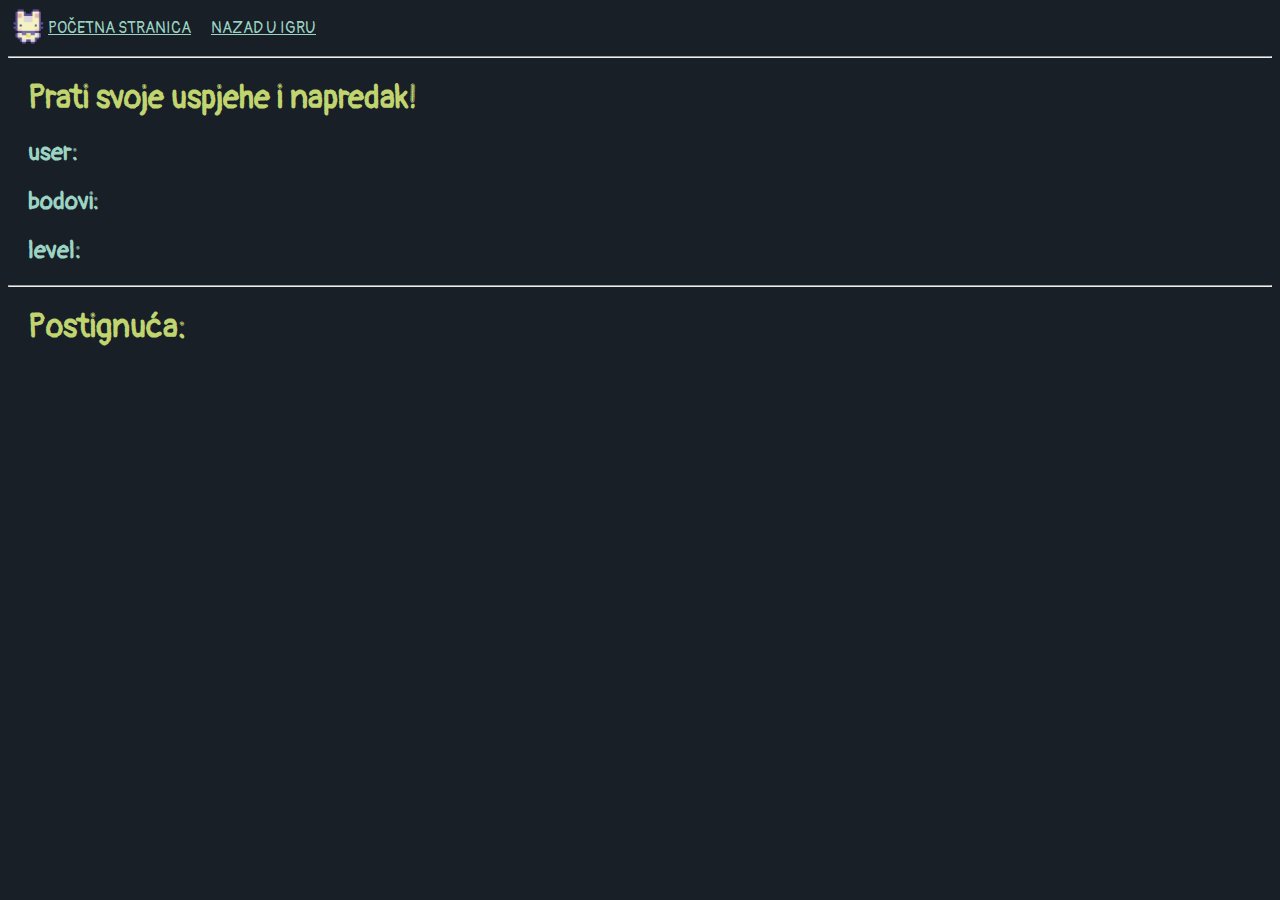
<file: achievements.html>
<!DOCTYPE html>
<html lang="en">
<head>
    <meta charset="UTF-8">
    <meta http-equiv="X-UA-Compatible" content="IE=edge">
    <meta name="viewport" content="width=device-width, initial-scale=1.0">
    <title>Document</title>
    <link rel="preconnect" href="https://fonts.googleapis.com">
    <link rel="preconnect" href="https://fonts.gstatic.com" crossorigin>
    <link href="https://fonts.googleapis.com/css2?family=Pangolin&display=swap" rel="stylesheet">
    <link rel="stylesheet" type="text/css" href="achievements.css">
<style>
    body{
        font-family: 'Pangolin', cursive;
    }
</style>
</head>
<body style="background-color: rgb(25, 31, 39); ">
    <div class="home-container">
		<img src="./img/rabbit.png" alt="" class="icon">
		<a href="home.html" class="home" style="margin-right: 20px;">POČETNA STRANICA</a>
        <a href="index.html" class="home">NAZAD U IGRU</a>
	</div>
    <hr>
    <h1>Prati svoje uspjehe i napredak!</h1>
    <h2 id="user">user: </h2>
    <h2 id="points">bodovi: </h2>
    <h2 id="level">level: </h2>
    <hr>
    <h1>Postignuća: </h1>
    <div id="achContainer" style="display: grid; grid-template-columns: repeat(6, 1fr);">
    </div>
</body>
</html>
<script src="achievements.js"></script>
</file>
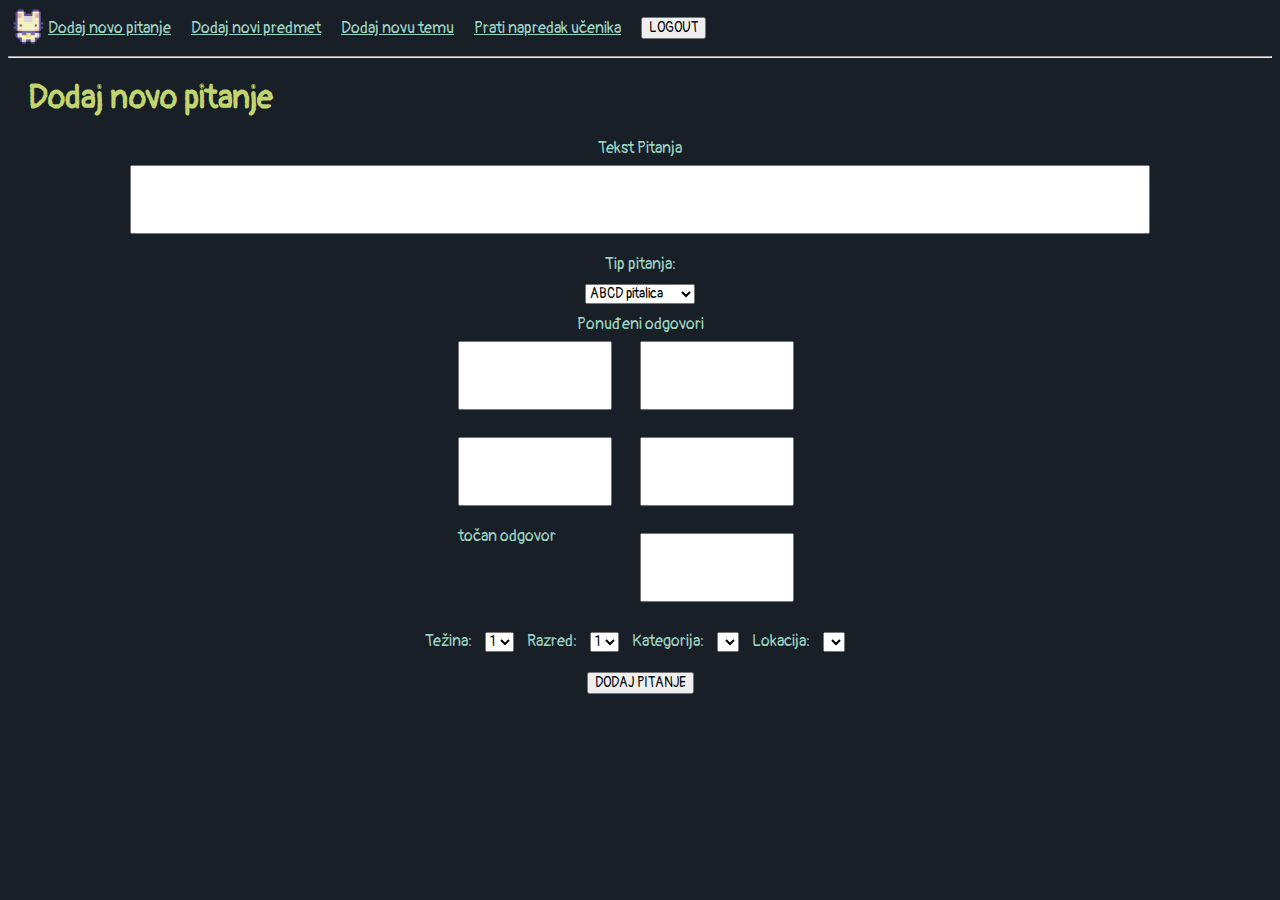
<file: admin.html>
<!DOCTYPE html>
<html lang="en">
<head>
    <meta charset="UTF-8">
    <link rel="stylesheet" type="text/css" href="admin.css">
    <meta http-equiv="X-UA-Compatible" content="IE=edge">
    <meta name="viewport" content="width=device-width, initial-scale=1.0">
    <link rel="preconnect" href="https://fonts.googleapis.com">
    <link rel="preconnect" href="https://fonts.gstatic.com" crossorigin>
    <link href="https://fonts.googleapis.com/css2?family=Pangolin&display=swap" rel="stylesheet">
    <title>Document</title>
    <style>
        *{
            font-family: 'Pangolin', cursive;
        }
    </style>
</head>
<body>
    <div class="home-container">
		<img src="./img/rabbit.png" alt="" class="icon">
		<a href="admin.html" class="" style="margin-right: 20px;">Dodaj novo pitanje</a>
        <a href="admin2.html" class="" style="margin-right: 20px;">Dodaj novi predmet </a>
        <a href="admin2.html" class="" style="margin-right: 20px;">Dodaj novu temu </a>
        <a href="admin3.html" class="" style="margin-right: 20px;">Prati napredak učenika</a>
        <button id="logout">LOGOUT</button>
	</div>
    <hr>
    <div id="pitanja">
        <h1 class="naslov">Dodaj novo pitanje</h1>
        <form id="questions">
            <label for="question">Tekst Pitanja</label>
            <input type="text" id="question" name="question" required>
            <label for="type">Tip pitanja:</label>
            <select id="type" name="level" required>
                <option value="1">ABCD pitalica</option>
                <option value="2">Točno Netočno</option>
                <option value="3">Slobodni unos</option>
            </select>
            <label id="answers"for="answers">Ponuđeni odgovori</label>
            <div class="answers">
                <input type="text" id="a">
                <input type="text" id="b">
                <input type="text" id="c">
                <input type="text" id="d">
                <label for="answer">točan odgovor</label>
                <input type="text" id="answer" required>
            </div>
            <div>
                <label for="level">Težina:</label>
                <select id="level" name="level" required>
                    <option value="1">1</option>
                    <option value="2">2</option>
                    <option value="3">3</option>
                </select>
                <label for="level">Razred:</label>
                <select id="grade" name="level" required>
                    <option value="1">1</option>
                    <option value="2">2</option>
                    <option value="3">3</option>
                </select>
                <label for="category">Kategorija:</label>
                <select id="categorySelect" name="category" required>
                </select>
                <label for="place">Lokacija:</label>
                <select id="placeSelect" name="place" required>

                </select>
                
            </div>
            <button type="submit" id="addQuestion" style="margin-top: 10px;">DODAJ PITANJE</button>
        </form>
    </div>
</body>
</html>

<script src="admin.js"></script>
</file>
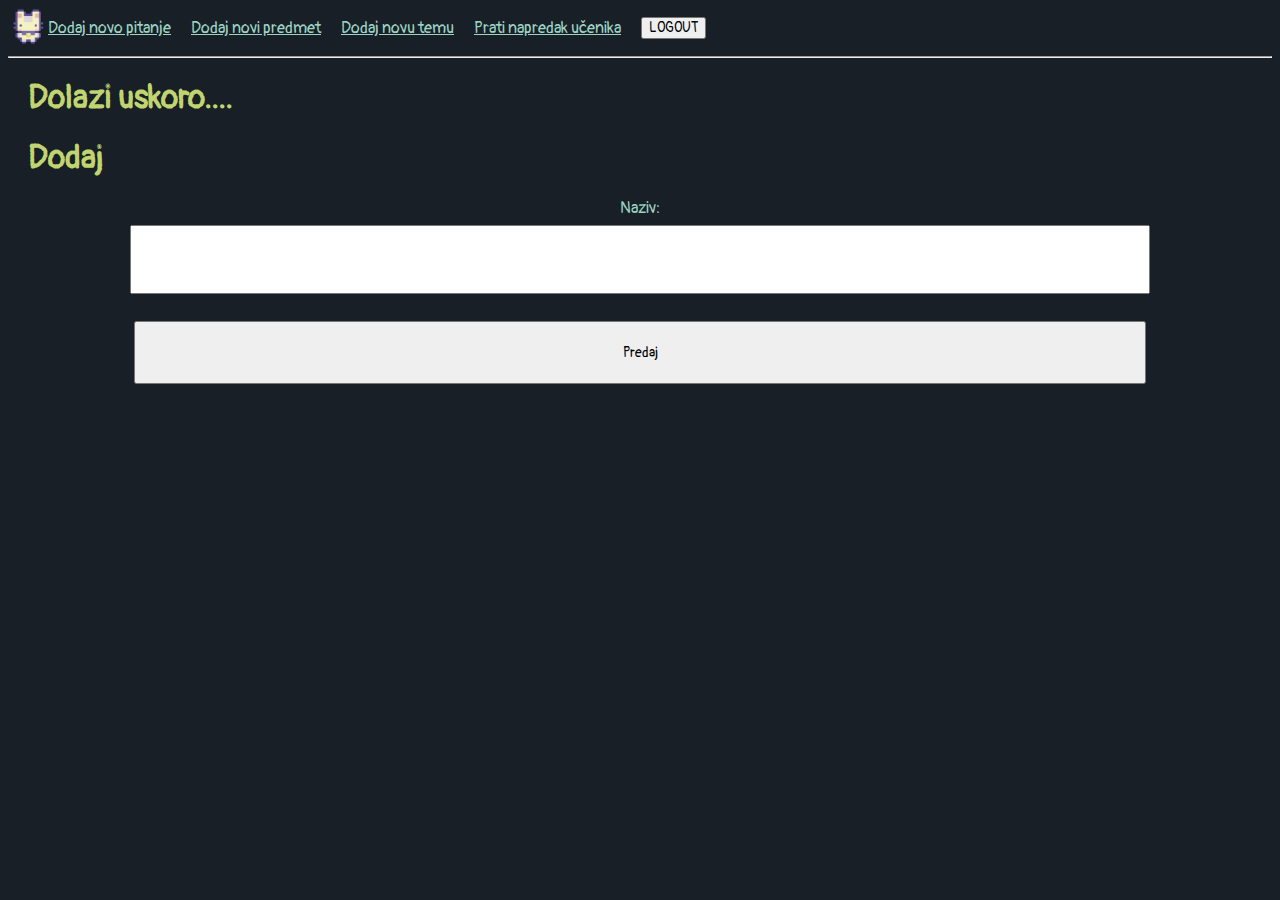
<file: admin2.html>
<!DOCTYPE html>
<html lang="en">
<head>
    <meta charset="UTF-8">
    <link rel="stylesheet" type="text/css" href="admin.css">
    <meta http-equiv="X-UA-Compatible" content="IE=edge">
    <meta name="viewport" content="width=device-width, initial-scale=1.0">
    <link rel="preconnect" href="https://fonts.googleapis.com">
    <link rel="preconnect" href="https://fonts.gstatic.com" crossorigin>
    <link href="https://fonts.googleapis.com/css2?family=Pangolin&display=swap" rel="stylesheet">
    <title>Document</title>
    <style>
        *{
            font-family: 'Pangolin', cursive;
        }
    </style>
</head>
<body>
    <div class="home-container">
		<img src="./img/rabbit.png" alt="" class="icon">
		<a href="admin.html" class="" style="margin-right: 20px;">Dodaj novo pitanje</a>
        <a href="admin2.html" class="" style="margin-right: 20px;">Dodaj novi predmet </a>
        <a href="admin2.html" class="" style="margin-right: 20px;">Dodaj novu temu </a>
        <a href="admin3.html" class="" style="margin-right: 20px;">Prati napredak učenika</a>
        <button id="logout">LOGOUT</button>
	</div>
    <hr>
    <h1>Dolazi uskoro....</h1>
        <h1 class="naslov">Dodaj</h1>
        <form id="questions">
            <label for="category">Naziv: </label>
            <input type="text" id="category" name="category" required>
            <input type="submit" id="submit" value="Predaj">
        </form>
</body>
</html>
</file>
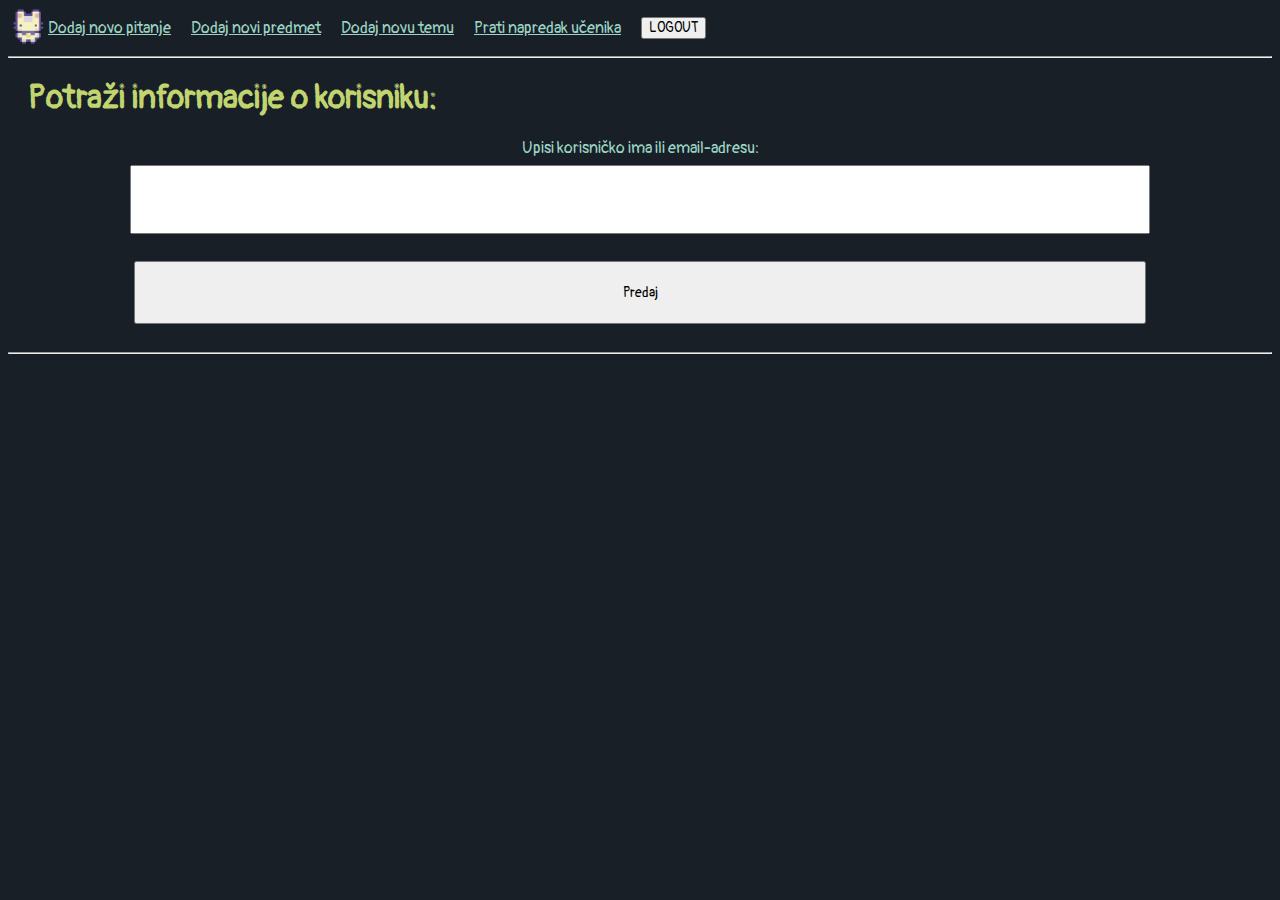
<file: admin3.html>
<!DOCTYPE html>
<html lang="en">
<head>
    <meta charset="UTF-8">
    <link rel="stylesheet" type="text/css" href="admin.css">
    <meta http-equiv="X-UA-Compatible" content="IE=edge">
    <meta name="viewport" content="width=device-width, initial-scale=1.0">
    <link rel="preconnect" href="https://fonts.googleapis.com">
    <link rel="preconnect" href="https://fonts.gstatic.com" crossorigin>
    <link href="https://fonts.googleapis.com/css2?family=Pangolin&display=swap" rel="stylesheet">
    <title>Document</title>
    <style>
        *{
            font-family: 'Pangolin', cursive;
        }
        p {
            display: inline; 
            font-size: 1.1rem;         
            margin: 20px;
            color: rgb(192,212,112);
        }


    </style>
</head>
<body>
    <div class="home-container">
		<img src="./img/rabbit.png" alt="" class="icon">
		<a href="admin.html" class="" style="margin-right: 20px;">Dodaj novo pitanje</a>
        <a href="admin2.html" class="" style="margin-right: 20px;">Dodaj novi predmet </a>
        <a href="admin2.html" class="" style="margin-right: 20px;">Dodaj novu temu </a>
        <a href="admin3.html" class="" style="margin-right: 20px;">Prati napredak učenika</a>
        <button id="logout">LOGOUT</button>
	</div>
    <hr>
        <h1 class="naslov">Potraži informacije o korisniku: </h1>
        <form id="findStudent">
            <label for="user">Upisi korisničko ima ili email-adresu: </label>
            <input type="text" id="user" name="category" required>
            <input type="submit" id="findStudent" value="Predaj">
        </form>
        <hr>
        <div style="margin: 25px;">
            <div id="users">
                <!-- 
                <div id="user">
                <h3 style="display: inline; margin-bottom: 20px
                ;">Korisničko ime: </h3> <p style="display: inline; font-size: 1.1rem;">erna123</p>
                <br>
                <h3 style="display: inline
                ;">Email adresa: </h3> <p style="display: inline; font-size: 1.1rem;">erna.fiorencis@gmail.com</p>
                <br>
                <h3 style="display: inline
                ;">Bodovi: </h3> <p style="display: inline; font-size: 1.1rem;">72</p>
                <br>
                <h3 style="display: inline
                ;">Level: </h3> <p style="display: inline; font-size: 1.1rem;">1</p>
                <br>
                <h3 style="display: inline
                ;">Postignuća: </h3> <p style="display: inline; font-size: 1.1rem;">Dodavač brojeva</p>
                </div>  --> 
            </div>
        </div>
</body>
</html>
<script src="admin3.js"></script>
</file>
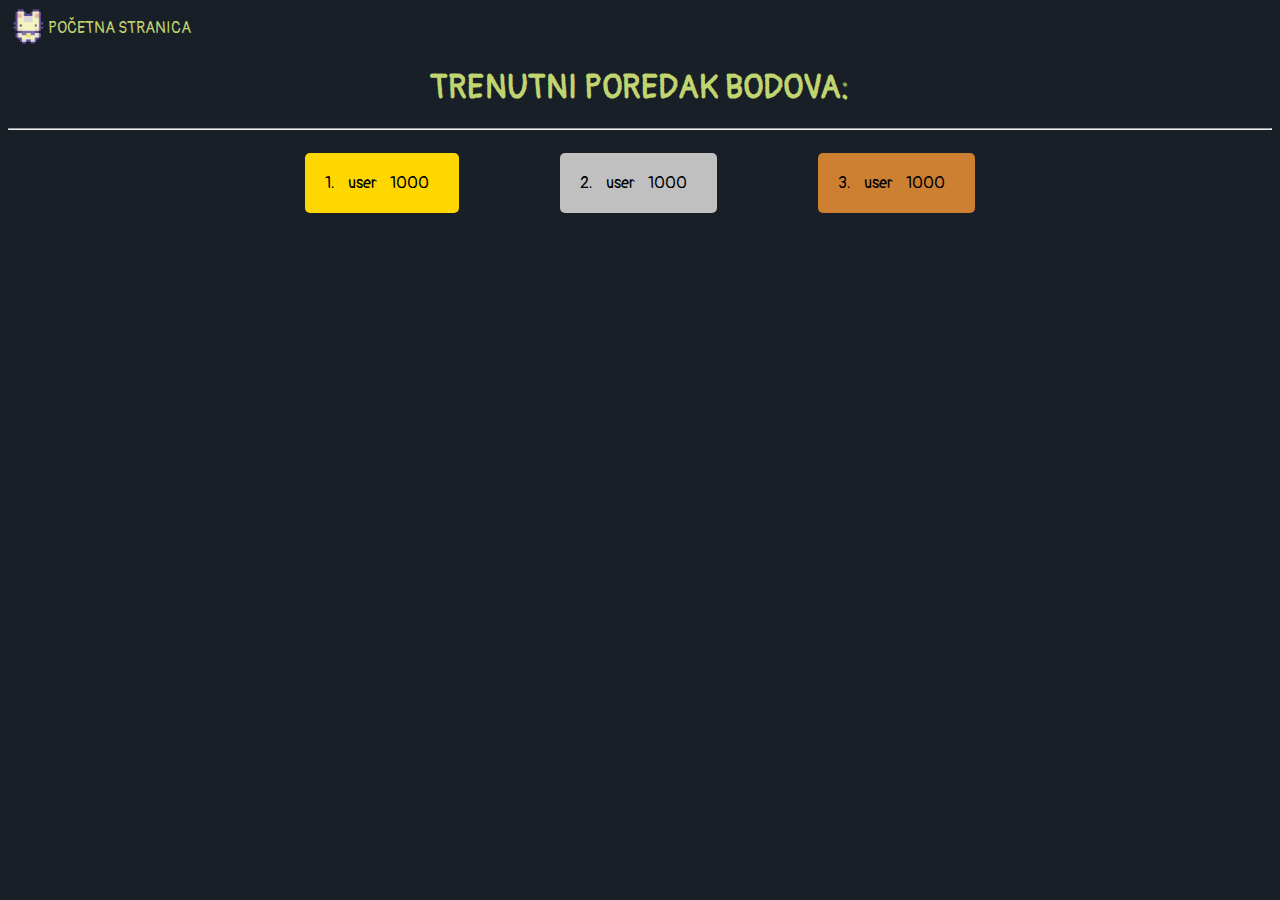
<file: highscore.html>
<!DOCTYPE html>
<html>
<head>
	<title>Login Page</title>
	<link rel="stylesheet" type="text/css" href="login.css">
  <link rel="stylesheet" type="text/css" href="highscore.css">
    <link rel="preconnect" href="https://fonts.googleapis.com">
    <link rel="preconnect" href="https://fonts.gstatic.com" crossorigin>
    <link href="https://fonts.googleapis.com/css2?family=Pangolin&display=swap" rel="stylesheet">
    <title>Document</title>
    <style>
        * {
            font-family: 'Pangolin', cursive;
        }


    </style>
</head>
<body>
    
	<div class="home-container">
		<img src="./img/rabbit.png" alt="" class="icon">
		<a href="home.html" class="home">POČETNA STRANICA</a>
	</div>
    <h1>TRENUTNI POREDAK BODOVA: </h1>
    <HR></HR>
    <div class="leaderboard">
        <div class="podium">
          <div class="place first">
            <span class="position">1. </span>
            <span id="firstUser" class="user">user </span>
            <span id="firstPoints"class="points">1000</span>
          </div>
          <div class="place second">
            <span class="position">2.</span>
            <span id="sUser" class="user">user </span>
            <span id="sPoints"class="points">1000</span>
          </div>
          <div class="place third">
            <span class="position">3.</span>
            <span id="tUser" class="user">user </span>
            <span id="tPoints"class="points">1000</span>
          </div>
        </div>
  
        <div class="remaining-places" id="rp">

          <!-- Add more places as needed -->
        </div>
      </div>
      
      
</body>
</html>

<script src="score.js"></script>
</file>
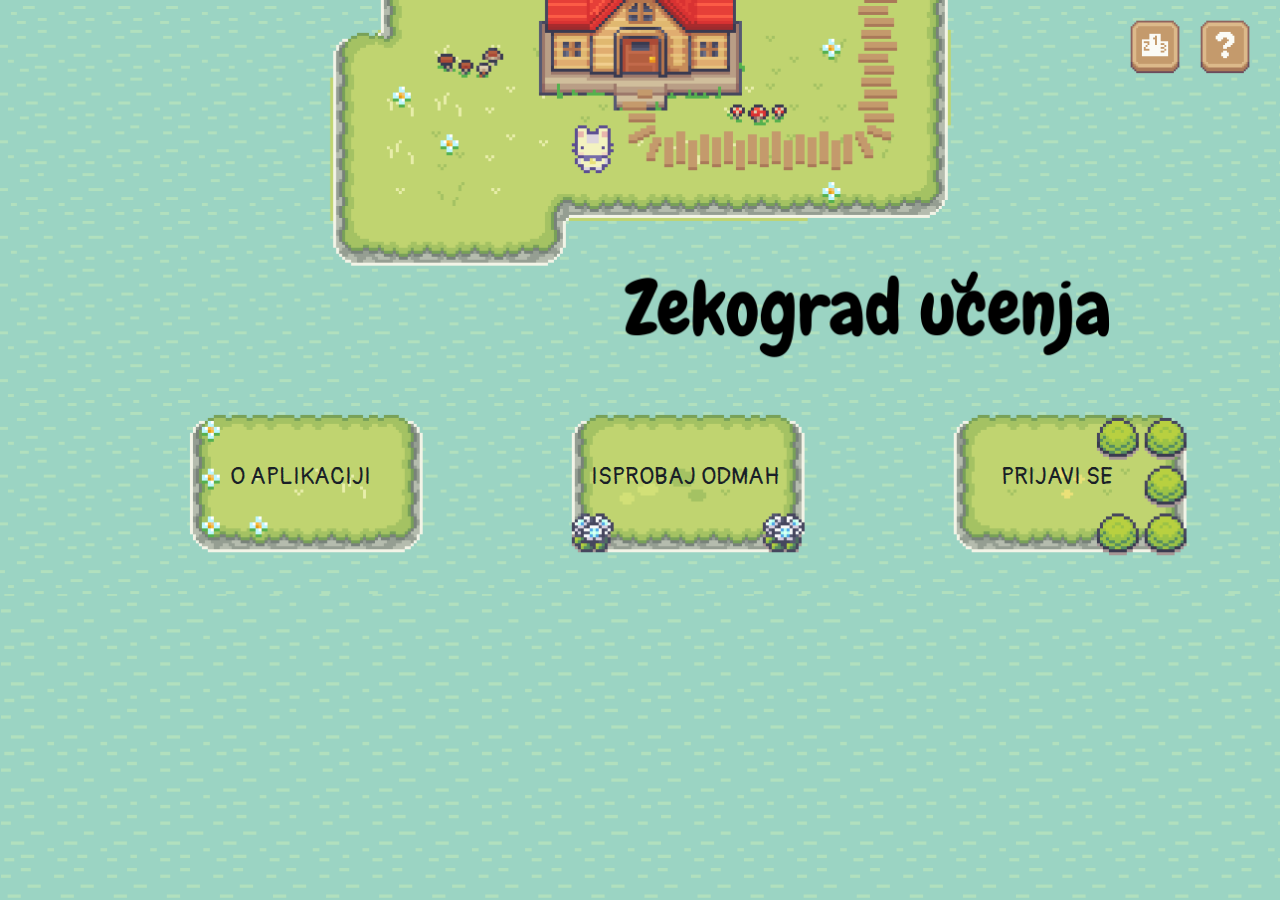
<file: home.html>
<!DOCTYPE html>
<html lang="en">
<head>
    <meta charset="UTF-8">
    <meta http-equiv="X-UA-Compatible" content="IE=edge">
    <meta name="viewport" content="width=device-width, initial-scale=1.0">
    <link rel="stylesheet" type="text/css" href="home.css">
    <link rel="preconnect" href="https://fonts.googleapis.com">
    <link rel="preconnect" href="https://fonts.gstatic.com" crossorigin>
    <link href="https://fonts.googleapis.com/css2?family=Pangolin&display=swap" rel="stylesheet">
<style>
    body{
        font-family: 'Pangolin', cursive;
    }
    </style>
</head>

<body>
    <div class="image-container">
        <a href="howto.html"><img src="./img/info.png" id="infoicon" style="position: absolute; right: 10px; width: 90px;"alt=""></a>
        <a href="highscore.html"><img src="./img/scoreIcon.png" id="infoicon" style="position: absolute; right: 80px; width: 90px;"alt=""></a>
        <img class="slika" src="./img/img8.png" alt="Landscape Image">

        <div style="
        display: flex;
        flex-direction: row;
        justify-content: space-around;
        position: absolute;
        bottom: 15%;
        left: 23.5%;"">
            <div class="text"> <a href="./info.html">O APLIKACIJI</a></div>
        </div>
        <div style="
        display: flex;
        flex-direction: row;
        justify-content: space-around;
        position: absolute;
        bottom: 15%;
        left: 53.5%;"">
                <div class="text"> <a href="./index.html">ISPROBAJ ODMAH</a></div>
            </div>
            <div style="
            display: flex;
            flex-direction: row;
            justify-content: space-around;
            position: absolute;
            bottom: 15%;
            left: 82.5%;"">
                    <div class="text"> <a href="./login.html">PRIJAVI SE</a></div>
                </div>
   
    </div>


</body>
</html>
</file>
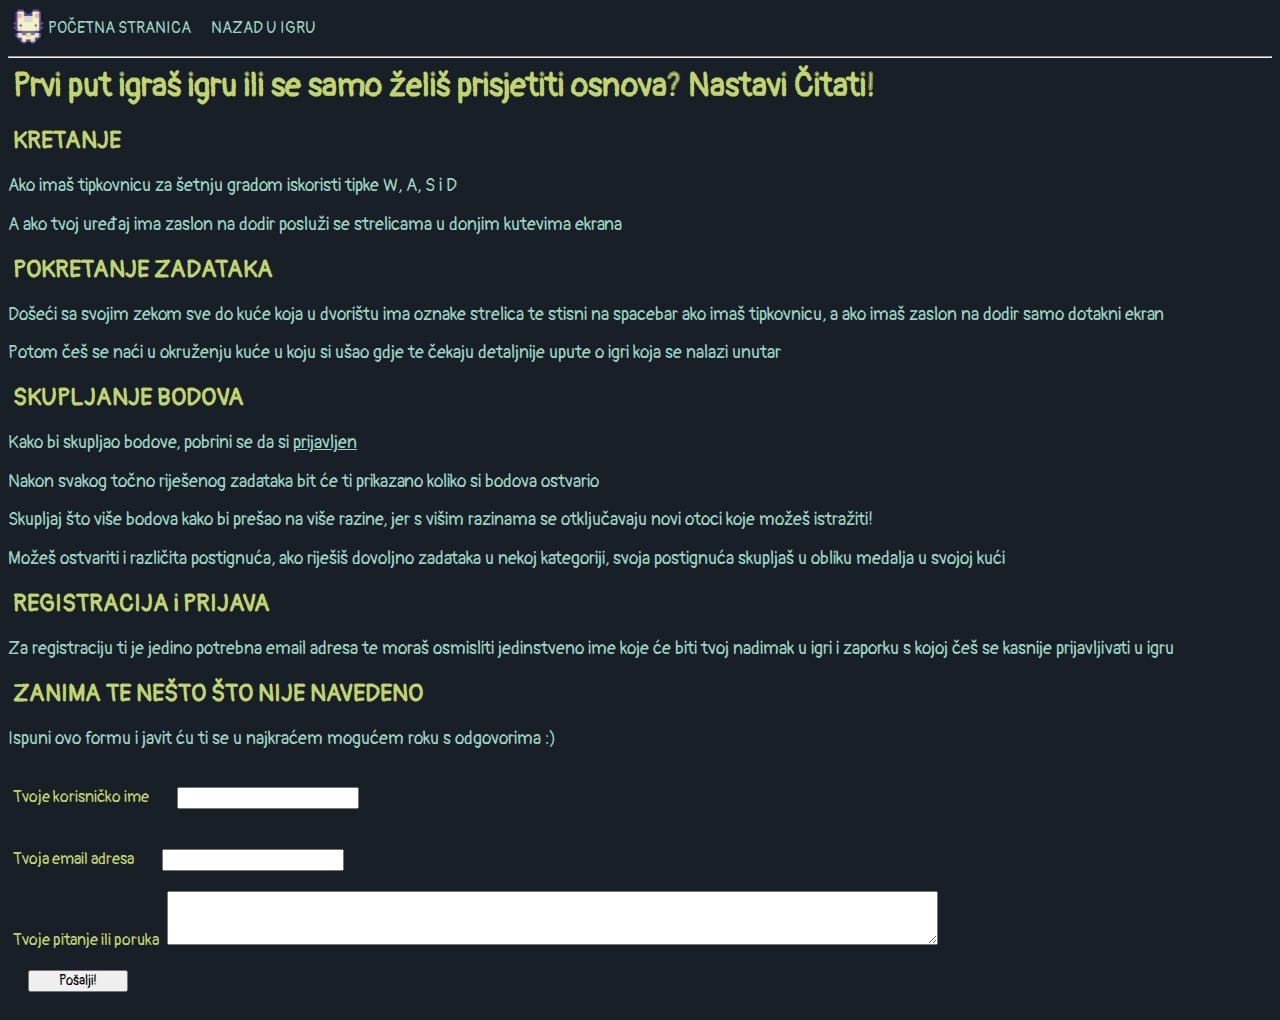
<file: howto.html>
<!DOCTYPE html>
<html lang="en">
<head>
    <meta charset="UTF-8">
    <meta http-equiv="X-UA-Compatible" content="IE=edge">
    <meta name="viewport" content="width=device-width, initial-scale=1.0">
    <link rel="stylesheet" type="text/css" href="howto.css">
    <title>Document</title>
    <link rel="preconnect" href="https://fonts.googleapis.com">
    <link rel="preconnect" href="https://fonts.gstatic.com" crossorigin>
    <link href="https://fonts.googleapis.com/css2?family=Pangolin&display=swap" rel="stylesheet">
<style>
    * {
        font-family: 'Pangolin', cursive; 
    }

    </style>
</head>
<body>
    <div class="home-container">
		<img src="./img/rabbit.png" alt="" class="icon">
		<a href="home.html" class="home" style="margin-right: 20px;">POČETNA STRANICA</a>
        <a href="index.html" class="home">NAZAD U IGRU</a>
	</div>
    <hr>
    <div class="pravila">
        <h1>Prvi put igraš igru ili se samo želiš prisjetiti osnova? Nastavi Čitati!</h1>

        <h2 style="margin-top: 20px;">KRETANJE</h2>
        <p style="margin-top: 20px;">Ako imaš tipkovnicu za šetnju gradom iskoristi tipke W, A, S i D </p>
        <p>A ako tvoj uređaj ima zaslon na dodir posluži se strelicama u donjim kutevima ekrana</p>


        <h2 style="margin-top: 20px;">POKRETANJE ZADATAKA</h2>
        <p style="margin-top: 20px;">Došeći sa svojim zekom sve do kuće koja u dvorištu ima oznake strelica te stisni na spacebar ako imaš tipkovnicu, a ako imaš zaslon na dodir samo dotakni ekran </p>
        <p>Potom češ se naći u okruženju kuće u koju si ušao gdje te čekaju detaljnije upute o igri koja se nalazi unutar</p>
        <h2 style="margin-top: 20px;">SKUPLJANJE BODOVA</h2>
        <p style="margin-top: 20px;">Kako bi skupljao bodove, pobrini se da si <u><a style="font-size: 1.1rem;" href="login.html">prijavljen</a></u></p>
        <p>Nakon svakog točno riješenog zadataka bit će ti prikazano koliko si bodova ostvario</p>
        <p>Skupljaj što više bodova kako bi prešao na više razine, jer s višim razinama se otključavaju novi otoci koje možeš istražiti!</p>
        <p>Možeš ostvariti i različita postignuća, ako riješiš dovoljno zadataka u nekoj kategoriji, svoja postignuća skupljaš u obliku medalja u svojoj kući</p>
        <h2 style="margin-top: 20px;">REGISTRACIJA i PRIJAVA</h2>
        <p style="margin-top: 20px;">Za registraciju ti je jedino potrebna email adresa te moraš osmisliti jedinstveno ime koje će biti tvoj nadimak u igri i zaporku s kojoj češ se kasnije prijavljivati u igru</p>
        <h2 style="margin-top: 20px;">ZANIMA TE NEŠTO ŠTO NIJE NAVEDENO</h2>
        <p style="margin-top: 20px;">Ispuni ovo formu i javit ću ti se u najkraćem mogućem roku s odgovorima :)</p>
        <form action="https://public.herotofu.com/v1/140964f0-fa49-11ed-b2e2-c10354b56774" method="post" accept-charset="UTF-8">
            <div>
              <label for="name">Tvoje korisničko ime</label>
              <input name="Name" id="name" type="text"/>
            </div>
            <div>
              <label for="email">Tvoja email adresa</label>
              <input name="Email" id="email" type="email" required  />
            </div>
            <div>
                <label for="email">Tvoje pitanje ili poruka</label>
                <textarea name="pitanje" id="pitanje" cols="100" rows="3"></textarea>
              </div>
            <div>
              <input type="submit" style="width: 100px;" value="Pošalji!" />
              <div style="text-indent:-99999px; white-space:nowrap; overflow:hidden; position:absolute;" aria-hidden="true">
                <input type="text" name="_gotcha" tabindex="-1" autocomplete="off" />
              </div>
            </div>
          </form>

    </div>
</body>
</html>
</file>
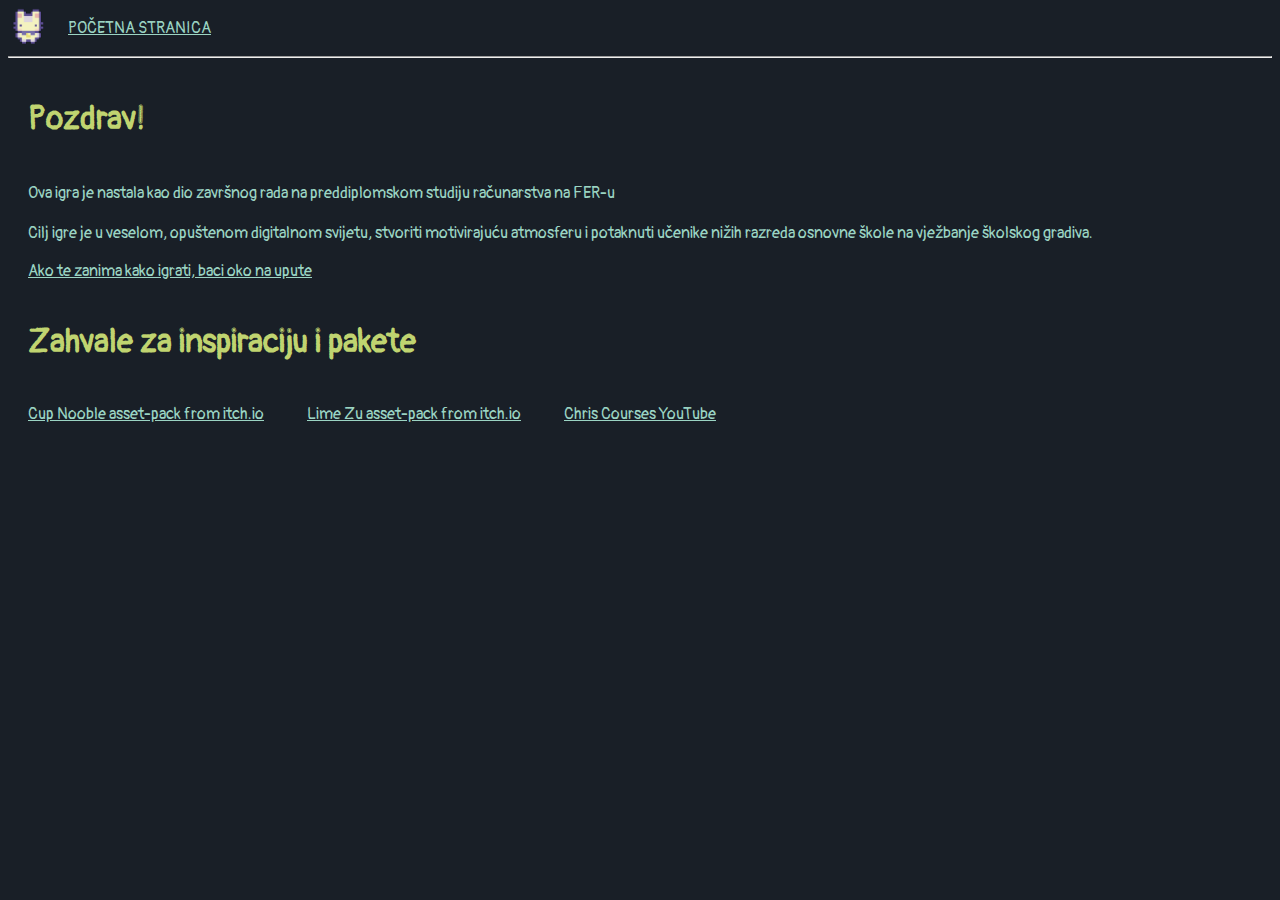
<file: info.html>
<!DOCTYPE html>
<html lang="en">
<head>
    <meta charset="UTF-8">
    <link rel="stylesheet" type="text/css" href="info.css">
    <meta http-equiv="X-UA-Compatible" content="IE=edge">
    <meta name="viewport" content="width=device-width, initial-scale=1.0">
    <title>Document</title>
    <link rel="preconnect" href="https://fonts.googleapis.com">
    <link rel="preconnect" href="https://fonts.gstatic.com" crossorigin>
    <link href="https://fonts.googleapis.com/css2?family=Pangolin&display=swap" rel="stylesheet">
<style>
    body{
        font-family: 'Pangolin', cursive;
        background-color: rgb(25, 31, 39);
    }
    </style>
</head>
<body>
    <div class="home-container">
		<img src="./img/rabbit.png" alt="" class="icon">
		<a href="home.html" class="home">POČETNA STRANICA</a>
	</div>
    <hr>
    <h1>Pozdrav!</h1>
    <p>Ova igra je nastala kao dio završnog rada na preddiplomskom studiju računarstva na FER-u</p>
    <p>Cilj igre je u veselom, opuštenom digitalnom svijetu, stvoriti motivirajuću atmosferu i potaknuti učenike nižih razreda osnovne škole na vježbanje školskog gradiva.</p>
    <a href="howto.html">Ako te zanima kako igrati, baci oko na upute</a>
    <h1>Zahvale za inspiraciju i pakete</h1>
    <a href="https://cupnooble.itch.io/sprout-lands-asset-pack">Cup Nooble asset-pack from itch.io</a>
    <a href="https://limezu.itch.io/serenevillagerevamped">Lime Zu asset-pack from itch.io</a>
    <a href="https://www.youtube.com/@ChrisCourses">Chris Courses YouTube</a>
</body>
</html>
</file>
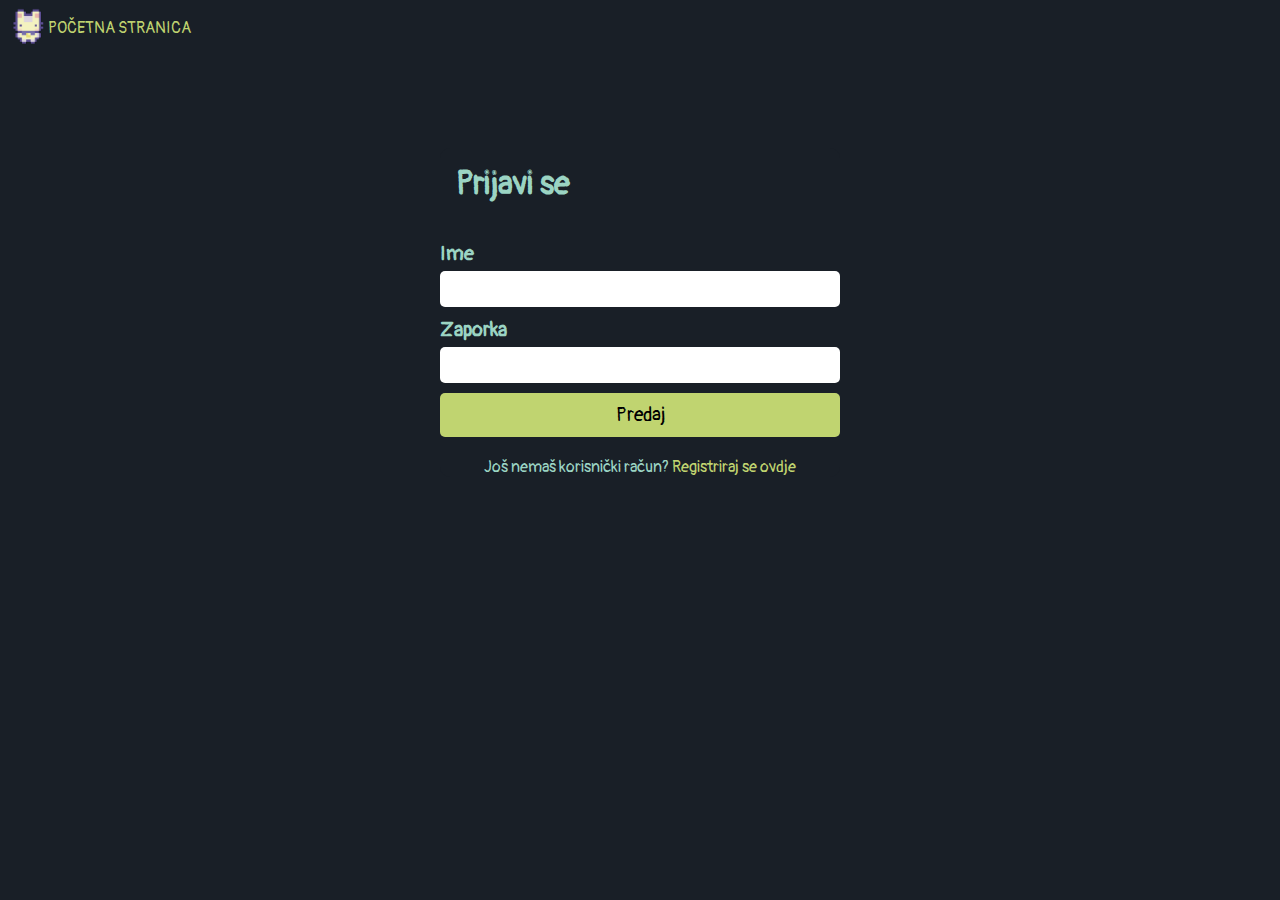
<file: login.html>
<!DOCTYPE html>
<html>
<head>
	<title>Login Page</title>
	<link rel="stylesheet" type="text/css" href="login.css">
    <link rel="preconnect" href="https://fonts.googleapis.com">
    <link rel="preconnect" href="https://fonts.gstatic.com" crossorigin>
    <link href="https://fonts.googleapis.com/css2?family=Pangolin&display=swap" rel="stylesheet">
    <title>Document</title>
    <style>
        * {
            font-family: 'Pangolin', cursive;
        }
    </style>
</head>
<body>
	<div class="home-container">
		<img src="./img/rabbit.png" alt="" class="icon">
		<a href="home.html" class="home">POČETNA STRANICA</a>
	</div>

	
	<div class="login-box">
		<h1 class="naslov">Prijavi se</h1>
		<form id="login">
			<label for="username">Ime</label>
			<input type="text" id="username" name="username" required>
			<label for="password">Zaporka</label>
			<input type="password" id="password" name="password" required>
			<input type="submit" id="submitLogin" value="Predaj">
		</form>
		<p>Još nemaš korisnički račun? <a href="register.html">Registriraj se ovdje</a></p>
	</div>
</body>
</html>

<script src="login.js"></script>
</file>
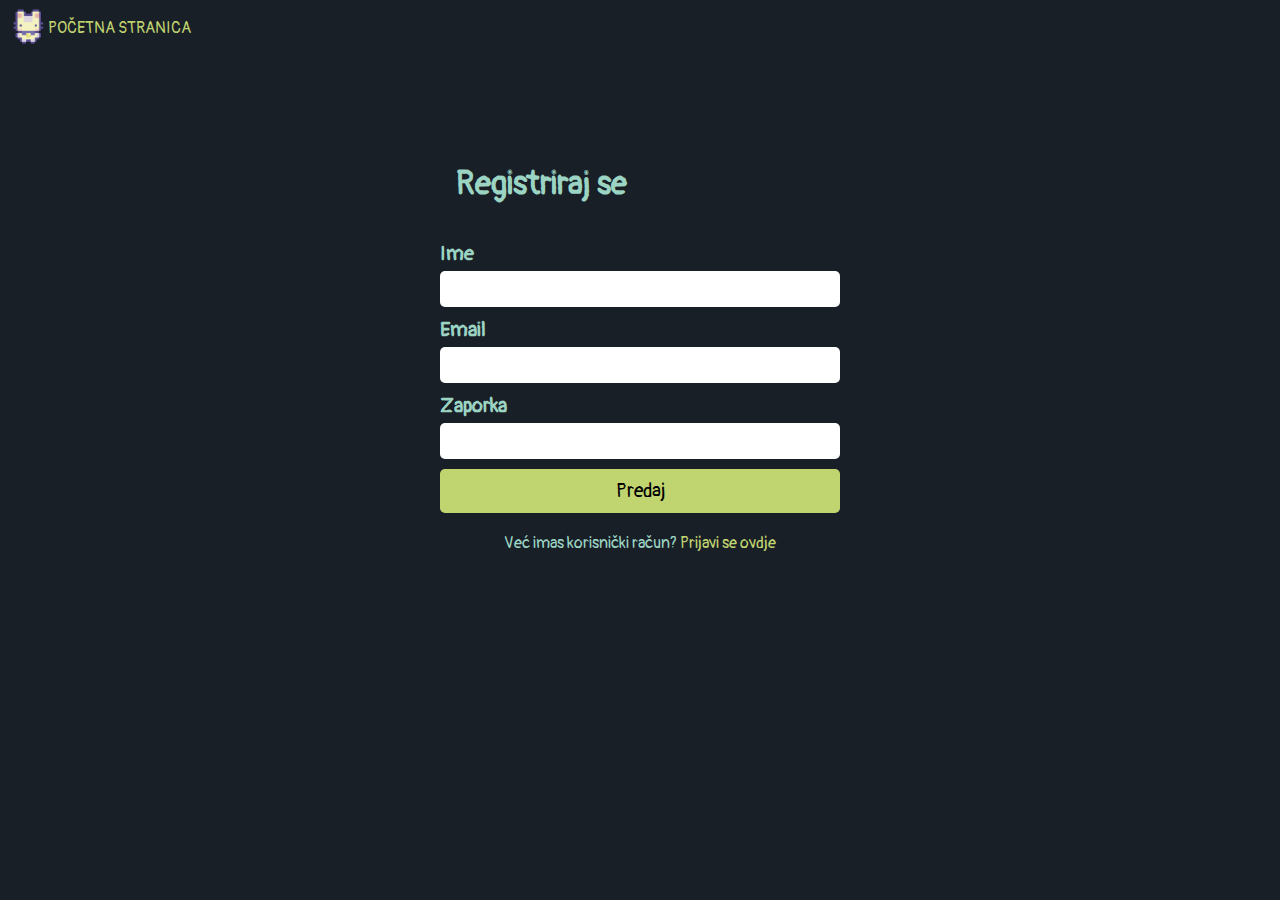
<file: register.html>
<!DOCTYPE html>
<html>
<head>
	<title>Login Page</title>
	<link rel="stylesheet" type="text/css" href="login.css">
	<link rel="preconnect" href="https://fonts.googleapis.com">
    <link rel="preconnect" href="https://fonts.gstatic.com" crossorigin>
    <link href="https://fonts.googleapis.com/css2?family=Pangolin&display=swap" rel="stylesheet">

    <title>Document</title>
    <style>
        * {
            font-family: 'Pangolin', cursive;
        }
    </style>
</head>
<body>
	<div class="home-container">
		<img src="./img/rabbit.png" alt="" class="icon">
		<a href="home.html" class="home">POČETNA STRANICA</a>
	</div>

	
	<div class="login-box">
		<h1 class="naslov">Registriraj se</h1>
		<form id="register">
			<label for="username">Ime</label>
			<input type="text" id="username" name="username" required>
            <label for="username">Email</label>
			<input type="text" id="email" name="email" required>
			<label for="password">Zaporka</label>
			<input type="password" id="password" name="password" required>
			<input type="submit" id="submitLogin" value="Predaj">
		</form>
		<p>Već imas korisnički račun? <a href="login.html">Prijavi se ovdje</a></p>
	</div>
</body>
</html>

<script src="register.js"></script>
</file>
<file: achievements.css>
h1, h2{
    margin: 20px;
}
hr{
    color: rgb(192,212,112);;
}
.home-container{
display: flex;
align-items: center;
}

.icon{
width: 40px;
height: auto;
}

a, h2, p{
color:  rgb(155,212,195);
}
h1 {
color:  rgb(192,212,112);
}
</file>
<file: admin.css>
body {

	background-color: rgb(25, 31, 39);
}

form {
    display: flex;
    flex-direction: column;
    color: aliceblue;
    align-items: center;
}

input {
    width: 80%;
    height: 7vh;
    margin-bottom: 20px;
    margin-top: 7px;
}

body{
    background-color: rgb(25, 31, 39);
}

.answers{
    display: grid;
    grid-template-columns: 1fr 1fr;
}
.home-container{
display: flex;
align-items: center;
}

.icon{
width: 40px;
height: auto;
}
h1{
margin: 20px;
color: rgb(192,212,112);
}

a, h2, p, label, h3{
color:  rgb(155,212,195);
}
select{
margin: 10px;
}
</file>
<file: login.css>
body {

	background-color: rgb(25, 31, 39);
}

.naslov{
    padding: 1rem;
    color:  rgb(155,212,195);
    font-size: 2rem;
    font-weight: boldER;

}


.login-box {
	width: 400px;
	margin: 100px auto;
	background-color: rgb(25, 31, 39);
	border-radius: 10px;

}


form {
	display: flex;
	flex-direction: column;
}

label {
    color:  rgb(155,212,195);
    font-size: 1.25rem;
	font-weight: bold;
	margin-bottom: 5px;
}

input[type="text"],
input[type="password"] {
	padding: 10px;
	margin-bottom: 10px;
	border: none;
	border-radius: 5px;
}

input[type="submit"] {
	padding: 10px;
	background-color:rgb(192,212,112);
	color: black;
    font-size: 1.2rem;
	border: none;
	border-radius: 5px;
	cursor: pointer;
}

input[type="submit"]:hover {
	background-color: rgb(223, 241, 153);
}

p {
	margin-top: 20px;
	text-align: center;
    color:  rgb(155,212,195);
}

a {
	color: rgb(192,212,112);
	text-decoration: none;
}

a:hover {
	text-decoration: underline;
}

.home-container{
	display: flex;
	align-items: center;
}

.icon{
	width: 40px;
	height: auto;
}
</file>
<file: highscore.css>
.leaderboard {
    display: flex;
    flex-direction: column;
    align-items: center;
  }
  
  .podium {
    display: flex;
    justify-content: space-between;
    width: 700px; /* Adjust the width as needed */
  }
  
  .place {
    background-color: #f2f2f2;
    padding: 20px;
    margin: 15px;
    border-radius: 5px;
  }
  
  .first {
    background-color: gold;
  }
  
  .second {
    background-color: silver;
  }
  
  .third {
    background-color: #cd7f32; /* Bronze color */
  }
  
  .remaining-places {
    margin-top: 20px; /* Adjust the margin as needed */
  }
  
  h1{
          margin: 20px;
          color: rgb(192,212,112);
          text-align: center;
      }
      span{
          margin-right: 10px;
      }
</file>
<file: home.css>
body {
	margin: 0;
	padding: 0;
    background-color: rgb(25, 31, 39);
    background-image: url("./img/voda.png");
    background-size: cover;
    background-position: center;
    background-repeat: no-repeat;
    background-attachment: fixed;
  }
  a {
text-decoration: none;
}

.image-container {
    width: 100%;
    height: 90%;
    overflow: hidden;
    position: relative;
  }

  a{
    color: rgb(25, 31, 39);
  }
  
  img {
    width: 100%;
    display: block;
  }
  .text {

    transform: translate(-50%, -50%);
    color: black;
    font-size: 24px;
    text-align: center;
  }
  .text2 {
    position: absolute;
    top: 80%;
    left: 37%;
    transform: translate(-50%, -50%);
    color: black;
    font-size: 24px;
    text-align: center;
  }
  .text3 {
    position: absolute;
    top: 80%;
    left: 16%;
    transform: translate(-50%, -50%);
    color: white;
    font-size: 24px;
    text-align: center;
  }


.navbar {
    display: flex;
    flex-direction: row;
    justify-content: space-around;
    margin-top: 10vh;
    color: black;

}

.link2{
  padding: 1rem;
  color:  rgb(155,212,195);
  font-size: large;
  font-weight: boldER;
}
.link2:hover{
  color: rgb(187, 241, 225); 
}
.link1{
  padding: 1rem;
  color:  rgb(192,212,112);
  font-size: large;
  font-weight: bold;
}

.link1:hover{
  color:  rgb(223, 241, 153);
}
</file>
<file: howto.css>
body{
    font-family: 'Pangolin', cursive;
    background-color: rgb(25, 31, 39);
}
    a, p{
        color:  rgb(155,212,195);

        font-size: 1rem;
        text-decoration: none;
    }
    p{
        font-size: 1.1rem;
    }
    h1, h2, label{
        color:  rgb(192,212,112);   
        margin: 5px;    
    }
    .icon{
        width: 40px;
        height: auto;
    }
    .home-container{
        display: flex;
        align-items: center;
    }

    input{
        margin: 20px;
    }
</file>
<file: info.css>
body {

    background-color: rgb(25, 31, 39);
}

h1 {
    color:  rgb(192,212,112);
    padding: 20px;
}

p, a{
    color:  rgb(155,212,195);
    padding: 2px 20px;
}

.home-container{
	display: flex;
	align-items: center;
}

.icon{
	width: 40px;
	height: auto;
}
</file>
